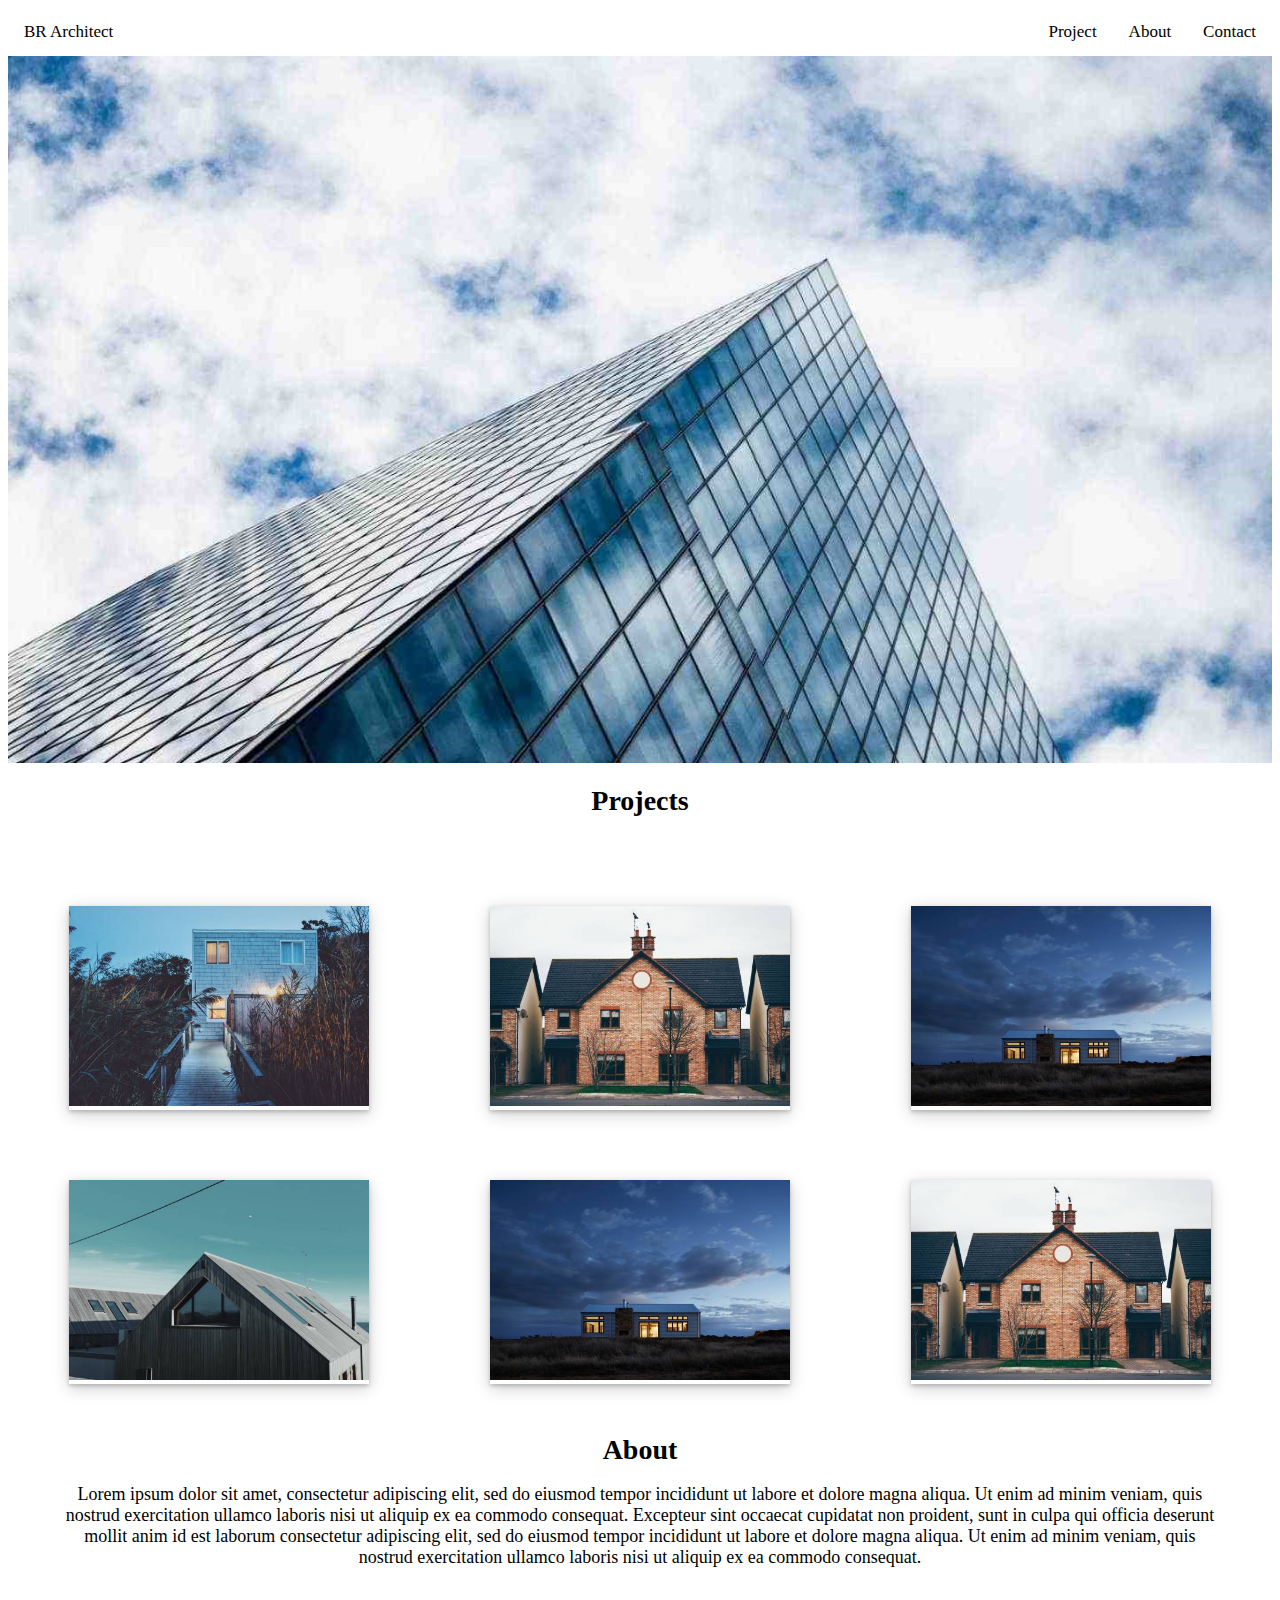
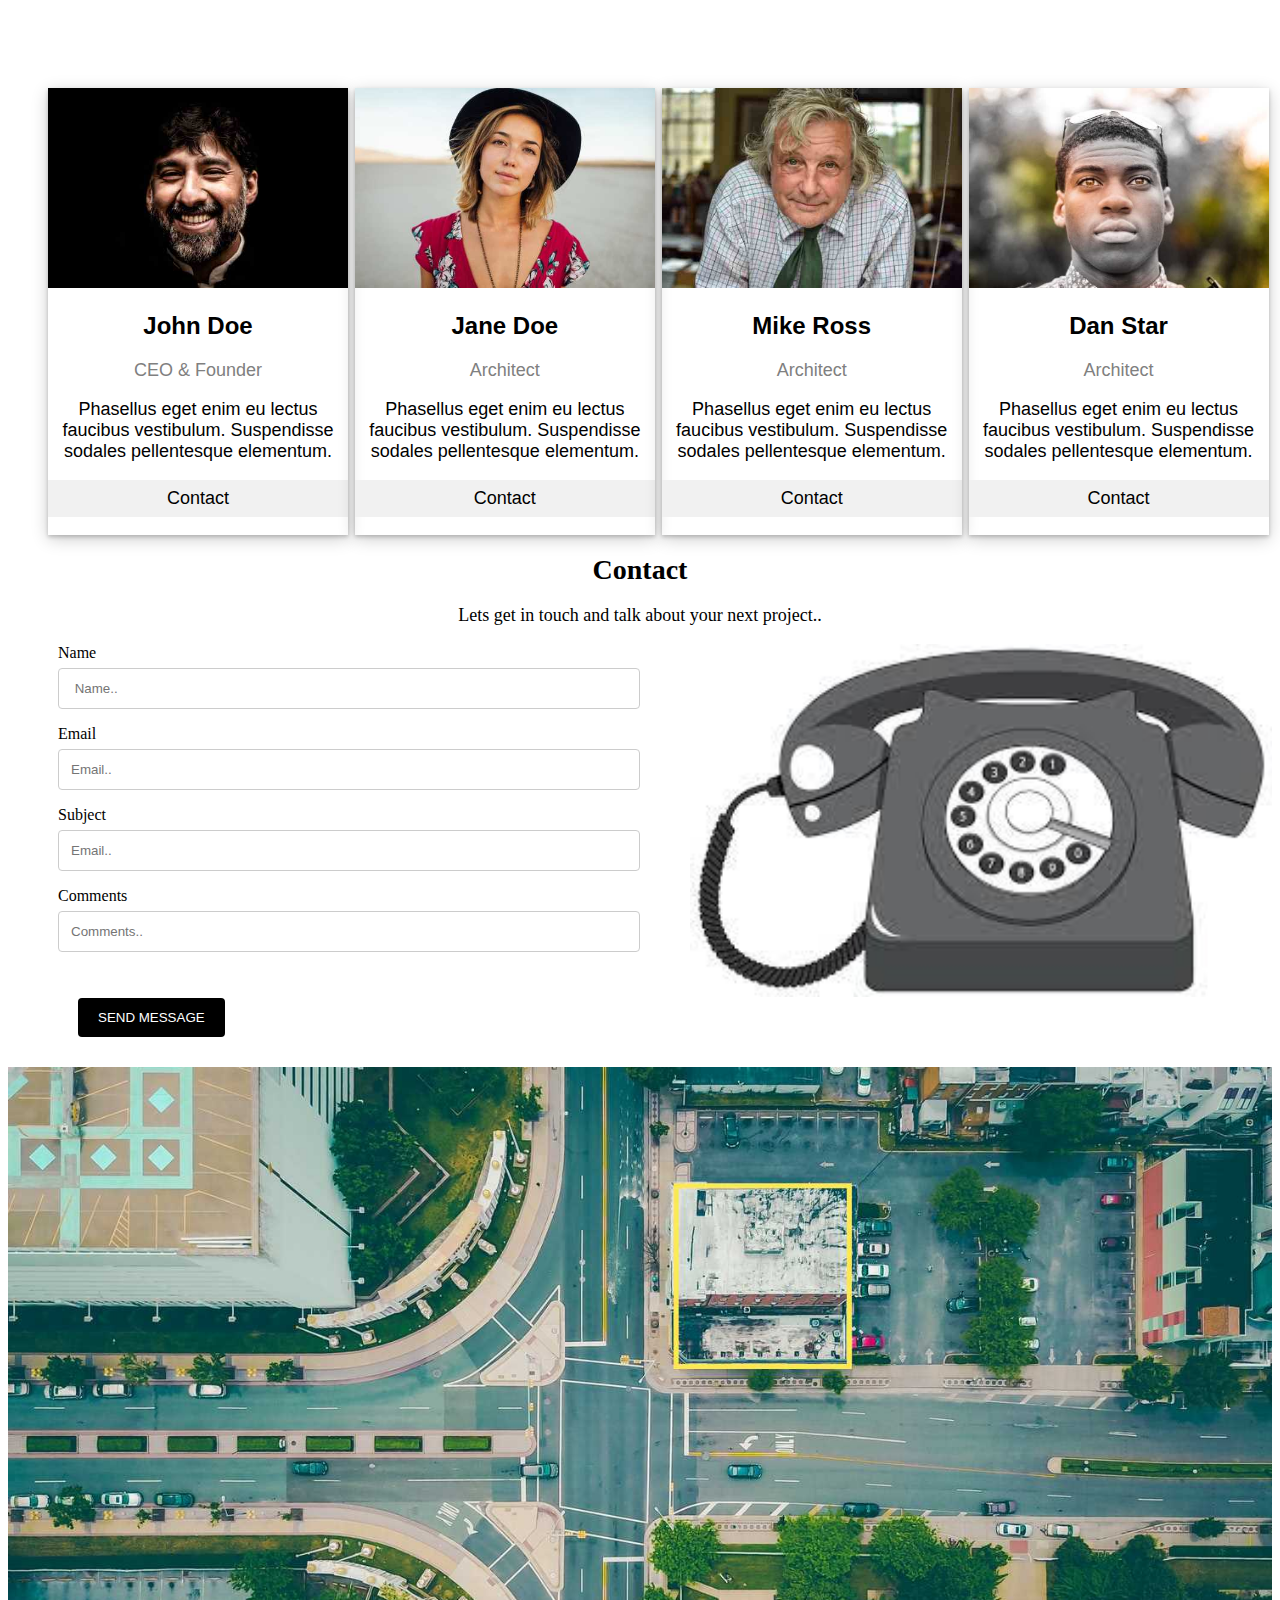
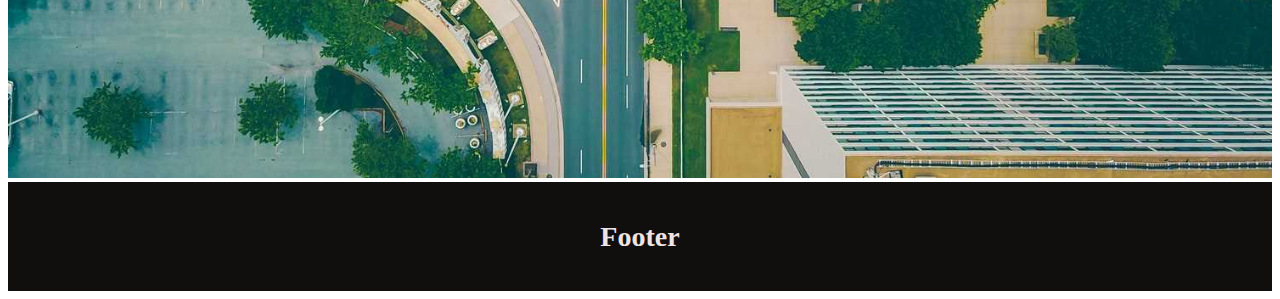
<file: index.html>
<!DOCTYPE html>
<html lang="en">

<head>
  <meta charset="UTF-8">
  <meta name="viewport" content="width=device-width, initial-scale=1.0">
  <link rel="stylesheet" href="style.css">

  <title>Document</title>
</head>

<body>

  <header>
    <div class="topnav">
      <a class="active" href="contact.html">Contact</a>
      <a class="active" href="about.html">About</a>
      <a class="active" href="project.html">Project</a>
      <a class="active1" href="#about">BR Architect</a>
    </div>
  </header>

  <main>
    <section>
      <img src="architect3.jpg" width="100%" alt="">
    </section>

    <section>
      <div class="container ">
        <div style="text-align: center;">
          <h1> Projects</span></h1>
        </div>
        <div class="box">
          <div class="card ">
            <img src="house5.jpg" alt="">

          </div>
          <div class="card ">
            <img src="house2.jpg" alt="">

          </div>
          <div class="card ">
            <img src="house3.jpg" alt="">

          </div>

        </div>
        <div class="box">
          <div class="card ">
            <img src="house4.jpg" alt="">

          </div>
          <div class="card ">
            <img src="house3.jpg" alt="">

          </div>
          <div class="card ">
            <img src="house2.jpg" alt="">

          </div>

        </div>


    </section>
  </main>

  <main>

    <section style="margin: 50px;">

      <h1 style="text-align: center;"> About</h1>
      </div>

      <p>Lorem ipsum dolor sit amet, consectetur adipiscing elit, sed do eiusmod tempor incididunt ut labore et dolore
        magna aliqua. Ut enim ad minim veniam, quis nostrud exercitation ullamco laboris nisi ut aliquip ex ea commodo
        consequat. Excepteur sint occaecat cupidatat non proident, sunt in culpa qui officia deserunt mollit anim id est
        laborum consectetur adipiscing elit, sed do eiusmod tempor incididunt ut labore et dolore magna aliqua. Ut enim
        ad minim veniam, quis nostrud exercitation ullamco laboris nisi ut aliquip ex ea commodo consequat.</p>

    </section>
  </main>



  <main>

    <section class="section ">
      <div class="card " style="margin-left: 40px;">
        <div class="container">
        </div>
        <img src="team2.jpg" alt="" style="width: 100%">
        <h2>John Doe</h2>
        <p class="title">CEO & Founder</p>
        <p>Phasellus eget enim eu lectus faucibus vestibulum. Suspendisse sodales pellentesque elementum.


        </p>

        <p><button>Contact</button></p>
      </div>
      </div>
      <div class="card ">
        <div class="container">
        </div>
        <img src="team1.jpg" alt="" style="width: 100%">
        <h2>Jane Doe</h2>
        <p class="title">Architect</p>
        <p>Phasellus eget enim eu lectus faucibus vestibulum. Suspendisse sodales pellentesque elementum. </p>

        <p><button>Contact</button></p>
      </div>
      </div>
      <div class="card">
        <div class="container">
        </div>
        <img src="team3.jpg" alt="" style="width: 100%">
        <h2>Mike Ross</h2>
        <p class="title">Architect</p>
        <p>Phasellus eget enim eu lectus faucibus vestibulum. Suspendisse sodales pellentesque elementum. </p>

        <p><button>Contact</button></p>
      </div>
      </div>
      <div class="card">

        <div class="container">
        </div>
        <img src="team4.jpg" alt="" style="width: 100%">
        <h2>Dan Star</h2>
        <p class="title">Architect</p>
        <p>Phasellus eget enim eu lectus faucibus vestibulum. Suspendisse sodales pellentesque elementum. </p>

        <p><button>Contact</button></p>
      </div>
      </div>

    </section>
  </main>


  <main>
    <section>

      <div style=" text-align: center;   ">
        <h1>Contact</h1>
      </div>
      <p>Lets get in touch and talk about your next project..</p>
      <div class="row">
        <div class="col-width">
          <form class="form">
            <label for="fname"> Name</label>
            <input type="text" id="fname" name="firstname" placeholder=" Name..">
            <label for="lname">Email</label>
            <input type="text" id="lname" name="lastname" placeholder="Email..">
            <label for="lname">Subject</label>
            <input type="text" id="lname" name="lastname" placeholder="Email..">
            <label for="lname">Comments</label>
            <input type="text" id="lname" name="lastname" placeholder="Comments..">
            <input type="submit" value="SEND MESSAGE">
          </form>
        </div>
        <div class="col-width">
          <img src="download.jpg.jfif" width="100%" alt="">
        </div>
      </div>
      </div>

    </section>
    <section>
      <img src="map.jpg" width="100%" alt="">
    </section>
  </main>



















  <footer class="footer">
    <h1>Footer</h1>

  </footer>




</body>

</html>
</file>
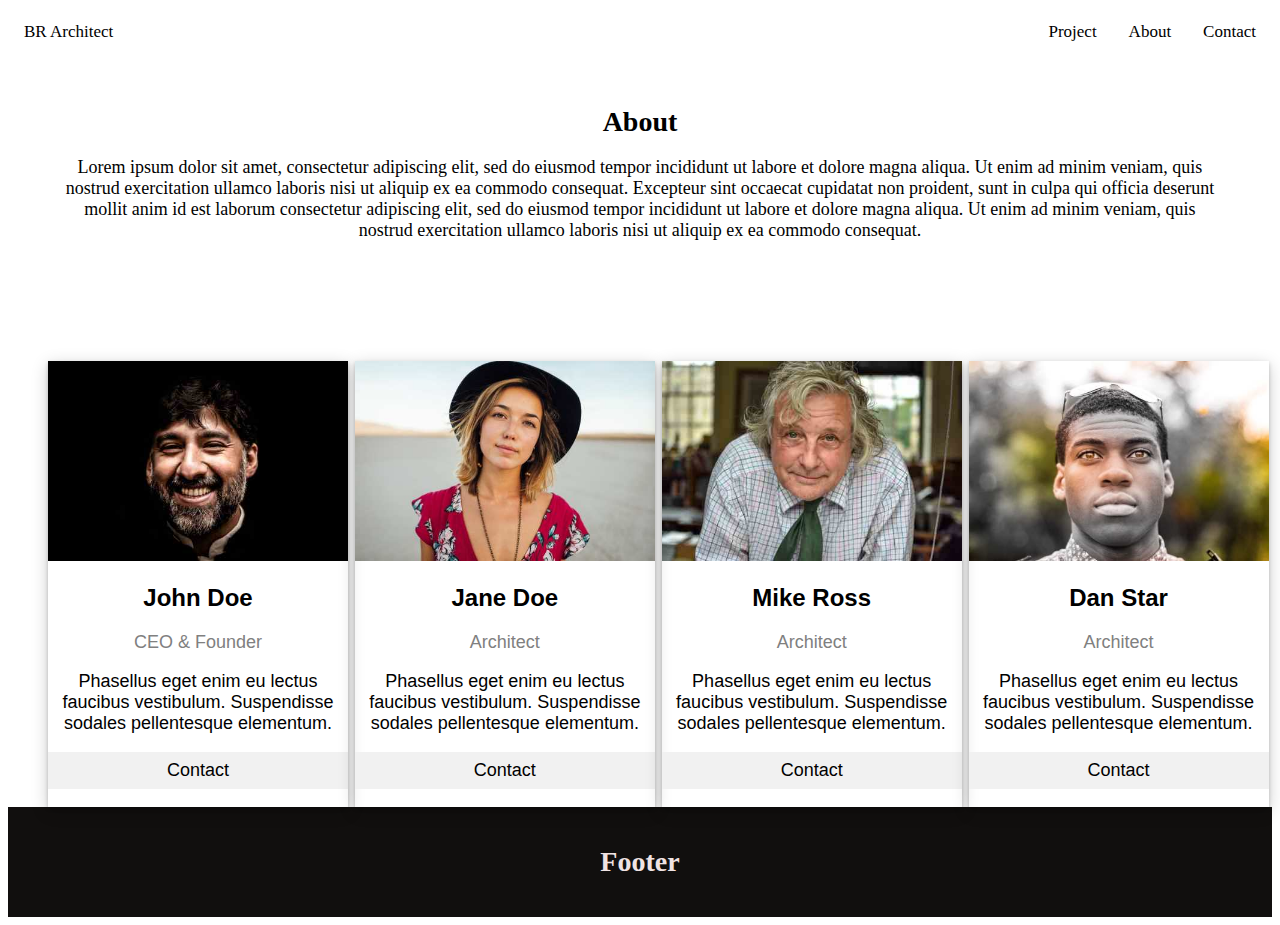
<file: about.html>
<!DOCTYPE html>
<html lang="en">

<head>
  <meta charset="UTF-8">
  <meta name="viewport" content="width=device-width, initial-scale=1.0">
  <link rel="stylesheet" href="style.css">
  <link href="https://cdn.jsdelivr.net/npm/bootstrap@5.3.2/dist/css/bootstrap.min.css" rel="stylesheet"
    integrity="sha384-T3c6CoIi6uLrA9TneNEoa7RxnatzjcDSCmG1MXxSR1GAsXEV/Dwwykc2MPK8M2HN" crossorigin="anonymous">
  <title>Document</title>
</head>

<body>
  <header>
    <div class="topnav">
      <a class="active" href="contact.html">Contact</a>
      <a class="active" href="about.html">About</a>
      <a class="active" href="project.html">Project</a>
      <a class="active1" href="index.html">BR Architect</a>
    </div>
  </header>


  <main>

    <section style="margin: 50px;">

      <h1 style="text-align: center;"> About</h1>
      </div>

      <p>Lorem ipsum dolor sit amet, consectetur adipiscing elit, sed do eiusmod tempor incididunt ut labore et dolore
        magna aliqua. Ut enim ad minim veniam, quis nostrud exercitation ullamco laboris nisi ut aliquip ex ea commodo
        consequat. Excepteur sint occaecat cupidatat non proident, sunt in culpa qui officia deserunt mollit anim id est
        laborum consectetur adipiscing elit, sed do eiusmod tempor incididunt ut labore et dolore magna aliqua. Ut enim
        ad minim veniam, quis nostrud exercitation ullamco laboris nisi ut aliquip ex ea commodo consequat.</p>

    </section>
  </main>



  <main>

    <section class="section ">
      <div class="card " style="margin-left: 40px;">
        <div class="container">
        </div>
        <img src="team2.jpg" alt="" style="width: 100%">
        <h2>John Doe</h2>
        <p class="title">CEO & Founder</p>
        <p>Phasellus eget enim eu lectus faucibus vestibulum. Suspendisse sodales pellentesque elementum.


        </p>

        <p><button>Contact</button></p>
      </div>
      </div>
      <div class="card ">
        <div class="container">
        </div>
        <img src="team1.jpg" alt="" style="width: 100%">
        <h2>Jane Doe</h2>
        <p class="title">Architect</p>
        <p>Phasellus eget enim eu lectus faucibus vestibulum. Suspendisse sodales pellentesque elementum. </p>

        <p><button>Contact</button></p>
      </div>
      </div>
      <div class="card">
        <div class="container">
        </div>
        <img src="team3.jpg" alt="" style="width: 100%">
        <h2>Mike Ross</h2>
        <p class="title">Architect</p>
        <p>Phasellus eget enim eu lectus faucibus vestibulum. Suspendisse sodales pellentesque elementum. </p>

        <p><button>Contact</button></p>
      </div>
      </div>
      <div class="card">

        <div class="container">
        </div>
        <img src="team4.jpg" alt="" style="width: 100%">
        <h2>Dan Star</h2>
        <p class="title">Architect</p>
        <p>Phasellus eget enim eu lectus faucibus vestibulum. Suspendisse sodales pellentesque elementum. </p>

        <p><button>Contact</button></p>
      </div>
      </div>

    </section>
  </main>
  <footer>
    <h1>Footer</h1>
  </footer>
</body>

</html>
</file>
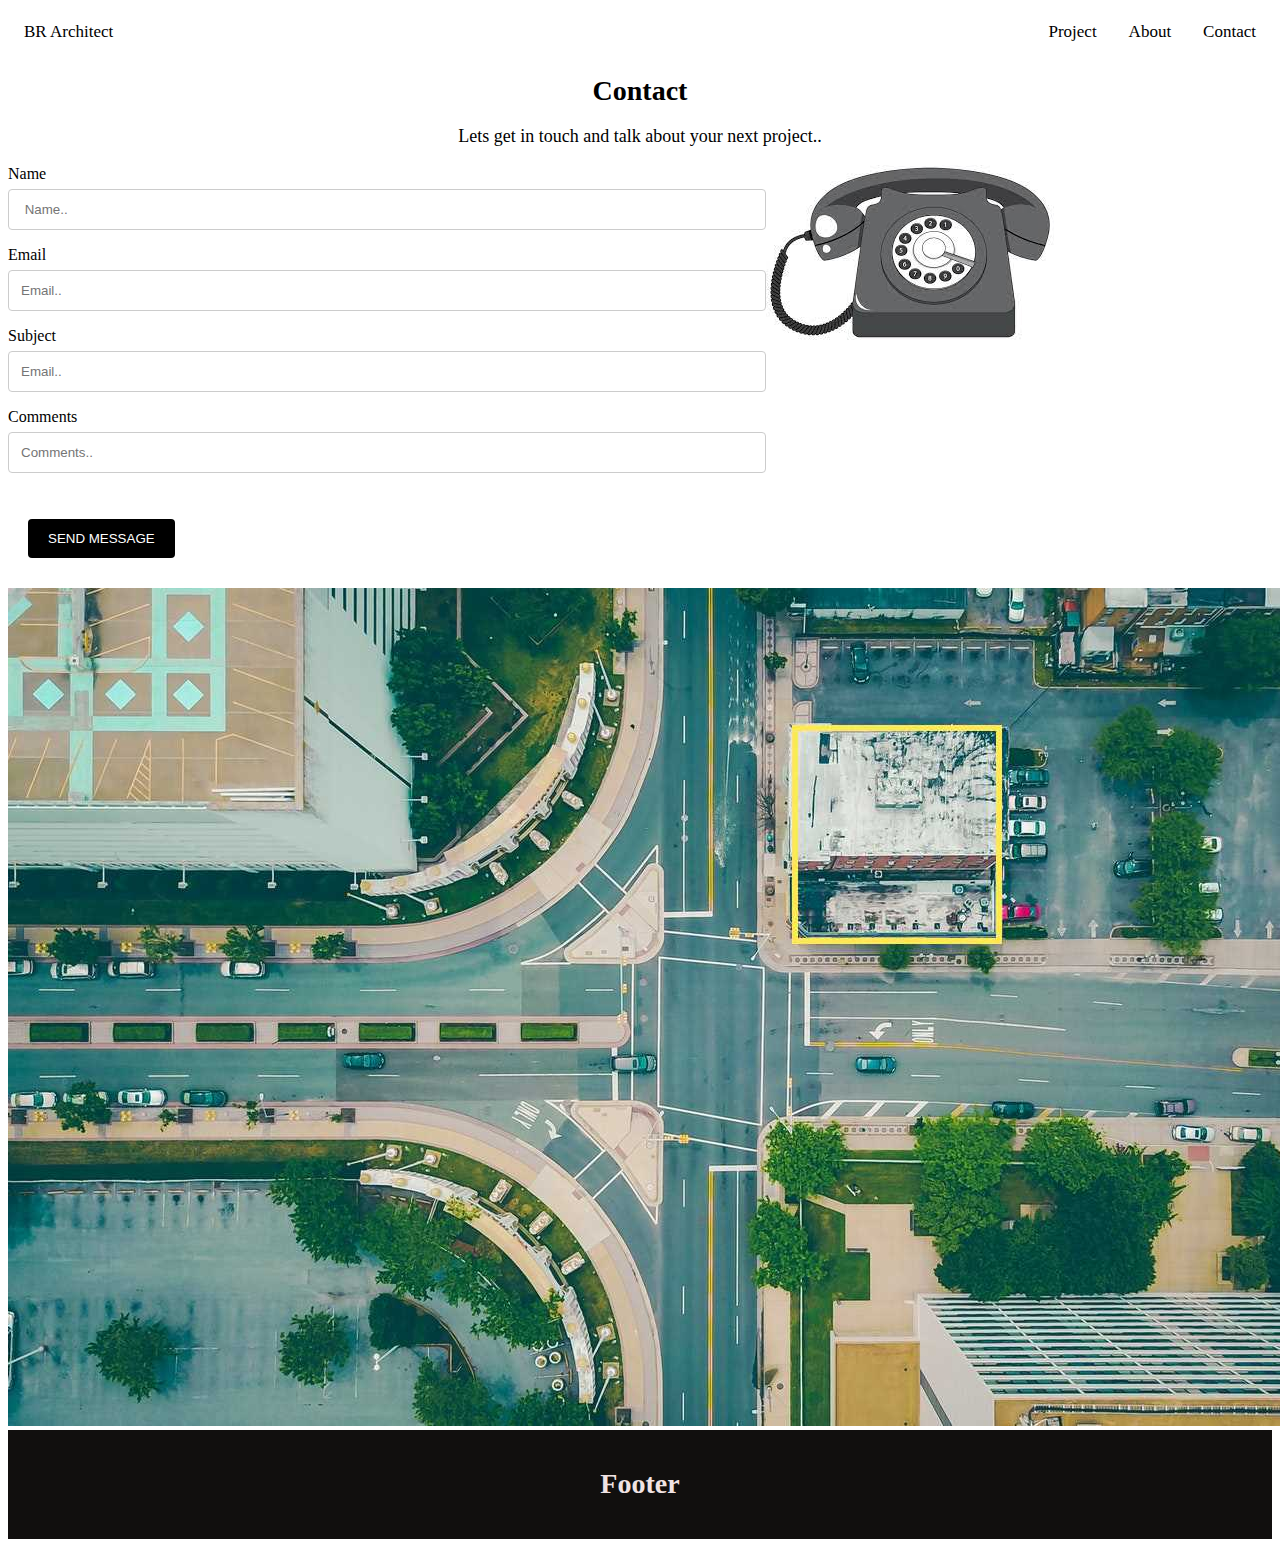
<file: contact.html>
<!DOCTYPE html>
<html lang="en">

<head>
  <meta charset="UTF-8">
  <meta name="viewport" content="width=device-width, initial-scale=1.0">
  <link rel="stylesheet" href="style.css">
  <link href="https://cdn.jsdelivr.net/npm/bootstrap@5.3.2/dist/css/bootstrap.min.css" rel="stylesheet"
    integrity="sha384-T3c6CoIi6uLrA9TneNEoa7RxnatzjcDSCmG1MXxSR1GAsXEV/Dwwykc2MPK8M2HN" crossorigin="anonymous">
  <title>Document</title>
</head>

<body>

  <header>
    <div class="topnav">
      <a class="active" href="contact.html">Contact</a>
      <a class="active" href="about.html">About</a>
      <a class="active" href="project.html">Project</a>
      <a class="active1" href="index.html">BR Architect</a>
    </div>
  </header>

  <main>
    <section>

      <div style=" text-align: center;   ">
        <h1>Contact</h1>
      </div>
      <p>Lets get in touch and talk about your next project..</p>
      <div style="display: flex;">
        <div style="width:60%;">
          <form action="#">
            <label for="fname"> Name</label>
            <input type="text" id="fname" name="firstname" placeholder=" Name..">
            <label for="lname">Email</label>
            <input type="text" id="lname" name="lastname" placeholder="Email..">
            <label for="lname">Subject</label>
            <input type="text" id="lname" name="lastname" placeholder="Email..">
            <label for="lname">Comments</label>
            <input type="text" id="lname" name="lastname" placeholder="Comments..">
            <input type="submit" value="SEND MESSAGE">
          </form>
        </div>
        <div>
          <img src="download.jpg.jfif" alt="">
        </div>
      </div>

    </section>
  </main>


  <img src="map.jpg" alt="">






  <footer>
    <h1>Footer</h1>
  </footer>
</body>

</html>
</file>
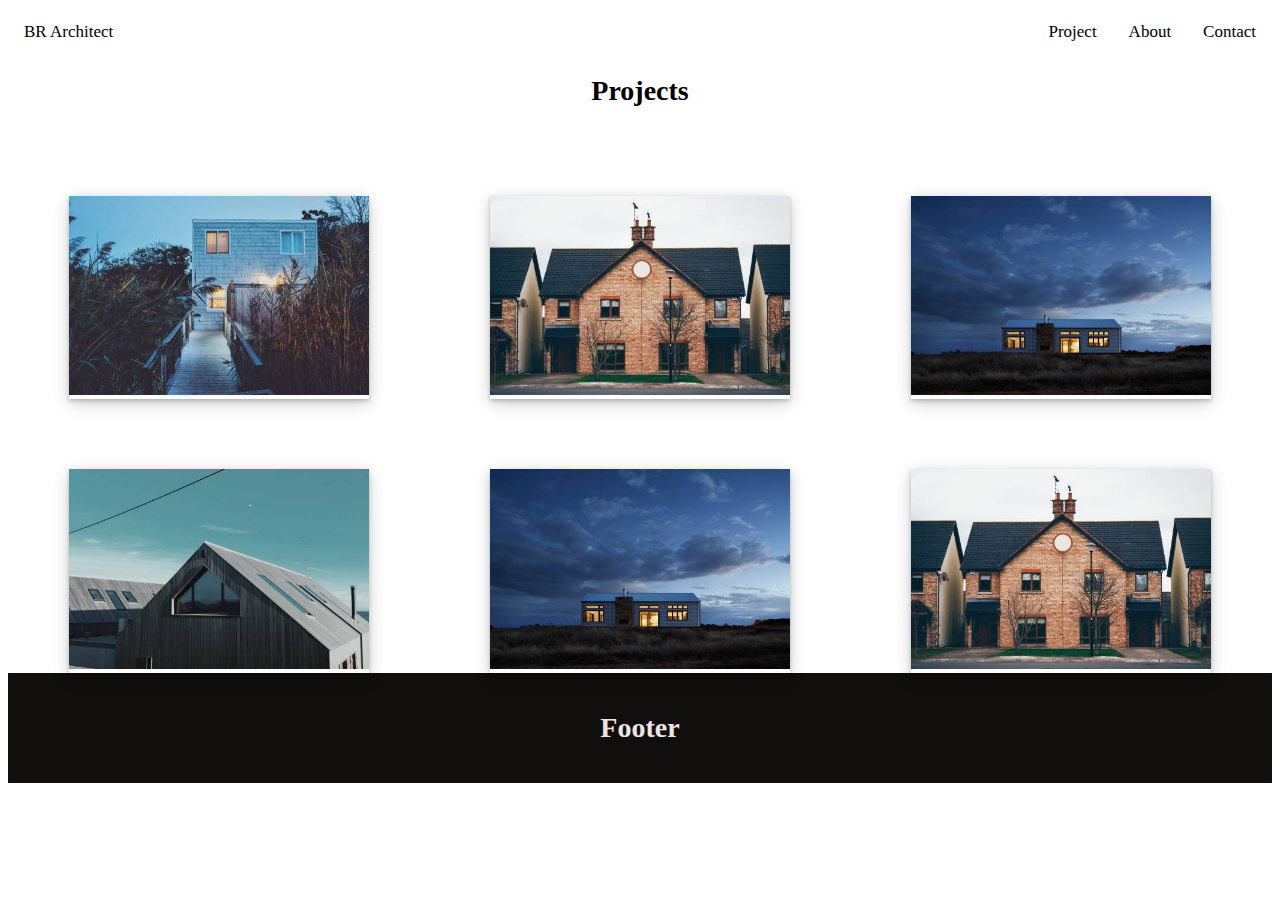
<file: project.html>
<!DOCTYPE html>
<html lang="en">

<head>
  <meta charset="UTF-8">
  <meta name="viewport" content="width=device-width, initial-scale=1.0">
  <link rel="stylesheet" href="style.css">
  <link href="https://cdn.jsdelivr.net/npm/bootstrap@5.3.2/dist/css/bootstrap.min.css" rel="stylesheet"
    integrity="sha384-T3c6CoIi6uLrA9TneNEoa7RxnatzjcDSCmG1MXxSR1GAsXEV/Dwwykc2MPK8M2HN" crossorigin="anonymous">
  <title>Document</title>
</head>

<body>
  <header>
    <div class="topnav">
      <a class="active" href="contact.html">Contact</a>
      <a class="active" href="about.html">About</a>
      <a class="active" href="project.html">Project</a>
      <a class="active1" href="index.html">BR Architect</a>
    </div>
  </header>





  <main>

    <section>
      <div class="container ">
        <div style="text-align: center;">
          <h1> Projects</span></h1>
        </div>
        <div class="box">
          <div class="card ">
            <img src="house5.jpg" alt="">

          </div>
          <div class="card ">
            <img src="house2.jpg" alt="">

          </div>
          <div class="card ">
            <img src="house3.jpg" alt="">

          </div>

        </div>
        <div class="box">
          <div class="card ">
            <img src="house4.jpg" alt="">

          </div>
          <div class="card ">
            <img src="house3.jpg" alt="">

          </div>
          <div class="card ">
            <img src="house2.jpg" alt="">

          </div>

        </div>


    </section>
  </main>

  <footer>
    <h1>Footer</h1>
  </footer>
</body>

</html>
</file>
<file: style.css>
body {
  overflow-x: hidden;

}

.topnav {
  overflow: hidden;
  background-color: white;



}

.topnav a {
  float: left;
  color: #f2f2f2;
  text-align: center;
  padding: 14px 16px;
  text-decoration: none;
  font-size: 17px;

}

.topnav a:hover {
  background-color: white;
  color: black;
}

.topnav a.active {
  background-color: white;
  color: black;
  float: right;
}

.topnav a.active1 {
  background-color: white;
  color: black;
  float: left;
}

.topnav a.active:hover {
  background-color: #ddd;
  color: black;
}

.topnav a.active1:hover {
  background-color: #ddd;
  color: black;
}

div.box {
  width: 100%;
  display: flex;
  flex-wrap: wrap;
  justify-content: space-around;
}

div.card {
  width: 350px;
  text-align: center;
  margin-top: 70px;
  box-shadow: 0px 2px 4px 0 rgb(0, 0, 0, .2), 0 4px 16px 0 rgb(0, 0, 0, .2);
  cursor: pointer;
}

div.card img {
  width: 100%;
}

li a:hover:not(.active) {
  background-color: #fff
}

.active {
  background-color: #fff;
}

.card {
  box-shadow: 0 4px 8px 0 rgba(0, 0, 0, 0.2);
  max-width: 300px;
  margin: auto;
  text-align: center;
  font-family: poppins, Helvetica, sans-serif;
}

.container {
  background: #ffffff;
}

.title {
  color: grey;
  font-size: 18px;
}


button {
  border: none;
  outline: 0;
  display: inline-block;
  padding: 8px;
  color: white;
  background-color: #000;
  text-align: center;
  cursor: pointer;
  width: 100%;
  font-size: 18px;
}

a {
  padding-right: 5px;
  text-decoration: none;
  font-size: 16px;
  font-family: poppins;
  color: black;
}

button:hover, a:hover {
  opacity: 0.7;
}

button {
  border: none;
  outline: 0;
  display: inline-block;
  padding: 8px;
  color: black;
  background-color: #f1f1f1;
  text-align: center;
  cursor: pointer;
  width: 100%;
  font-size: 18px;
}

a {
  padding-right: 5px;
  text-decoration: none;
  font-size: 16px;
  color: black;
}

button:hover, a:hover {
  opacity: 0.7;
}

p {
  font-size: 18px;
  text-align: center;

}

h1 {
  font-size: 28px;
}

input[type=text], select, textarea {
  width: 100%;
  padding: 12px;
  border: 1px solid #ccc;
  border-radius: 4px;
  box-sizing: border-box;
  margin-top: 6px;
  margin-bottom: 16px;
  resize: vertical;
}

input[type=submit] {
  background-color: black;
  color: white;
  padding: 12px 20px;
  border: none;
  border-radius: 4px;
  cursor: pointer;
  margin: 30px 20px;
}

input[type=submit]:hover {
  background-color: #f1f1f1;
  color: black;

}

footer {
  text-align: center;
  padding: 20px;
  background-color: rgb(17, 15, 14);
  color: rgb(240, 227, 227);
}

.section {
  display: flex;
}


.row {
  display: flex;
}

.col-width{
  width: 50%;
  margin-left: 50px
  ;
}

@media screen and (max-width: 480px) {
  .row {
    display: block !important;
  }

  .section {
    display: block !important;
  }

  .box {
    display: block !important;
  }

  .topnav {
    display: block !important;
  }

  .footer {
    display: block !important;
    background-color: pink;
  }

  .form {
    display: block !important;
    width: 70%;
  }
  .col-width {
    width: 100%;
  }
}
</file>
